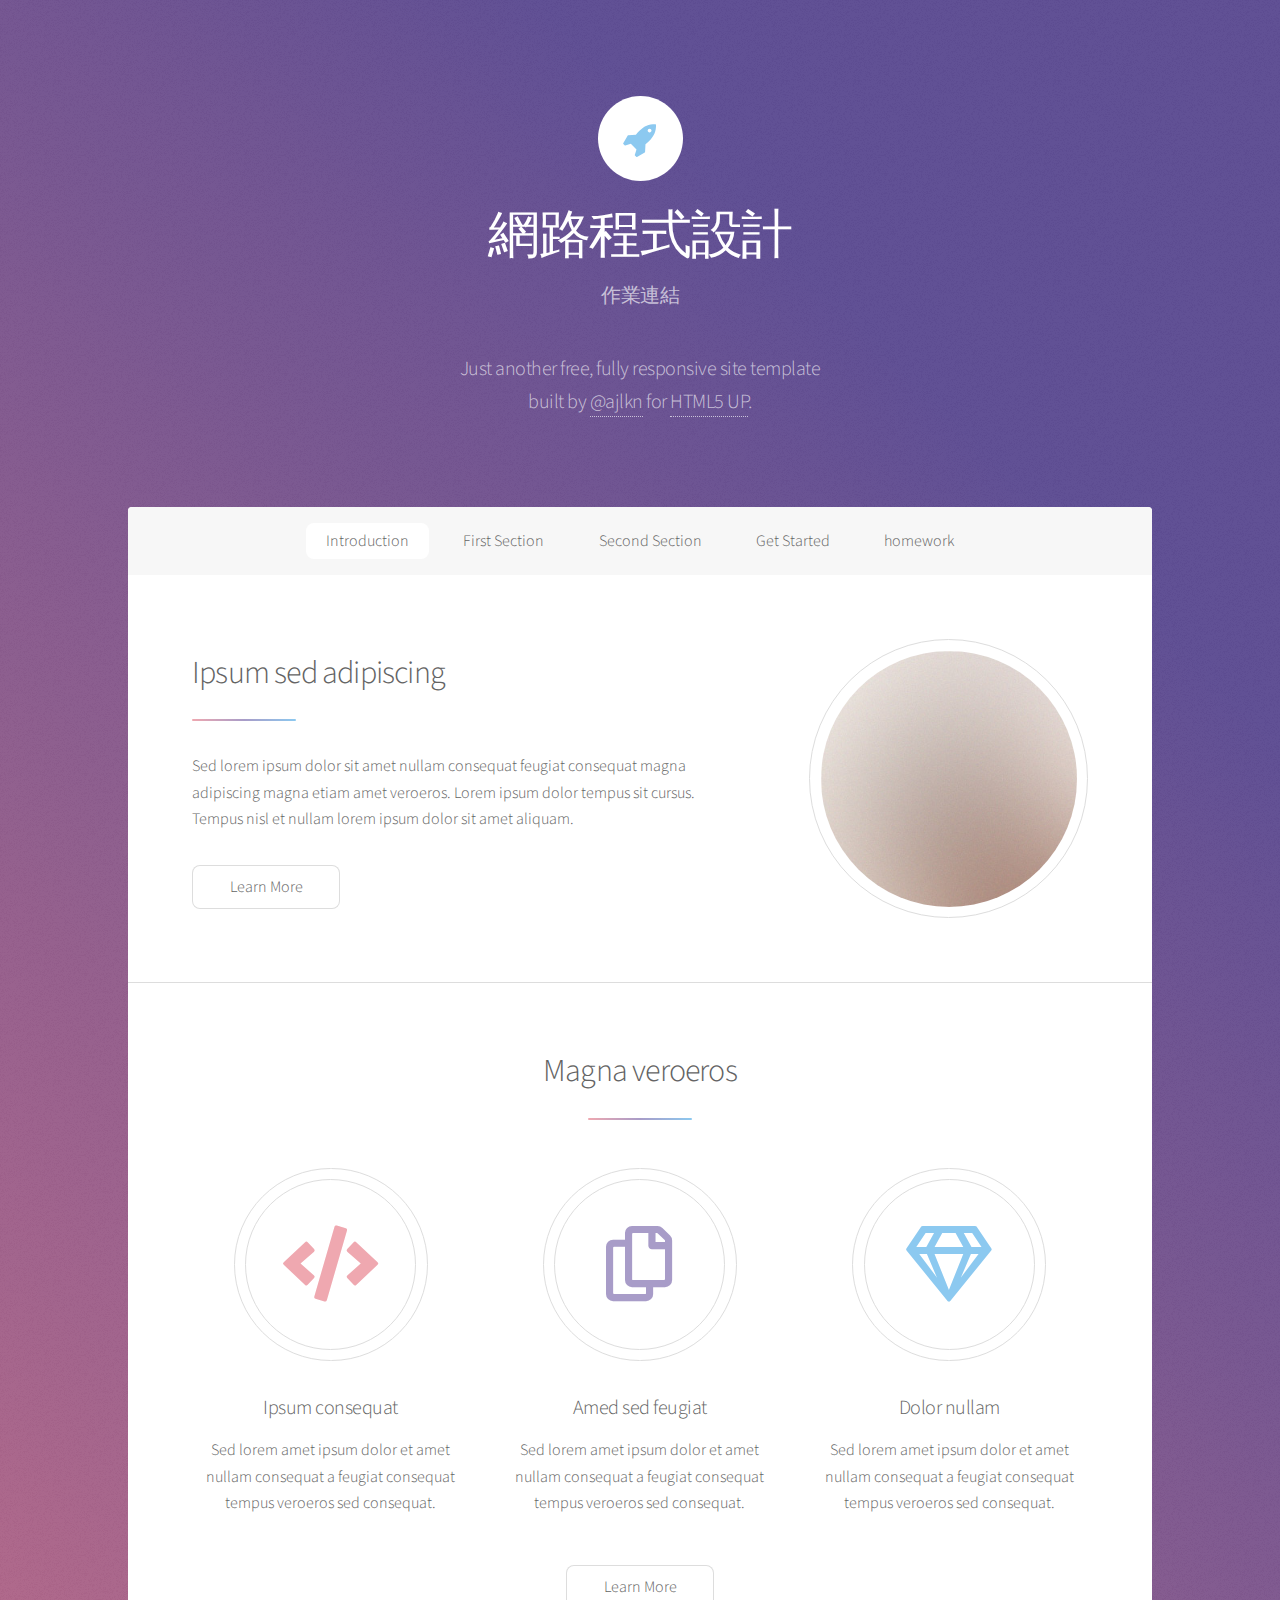
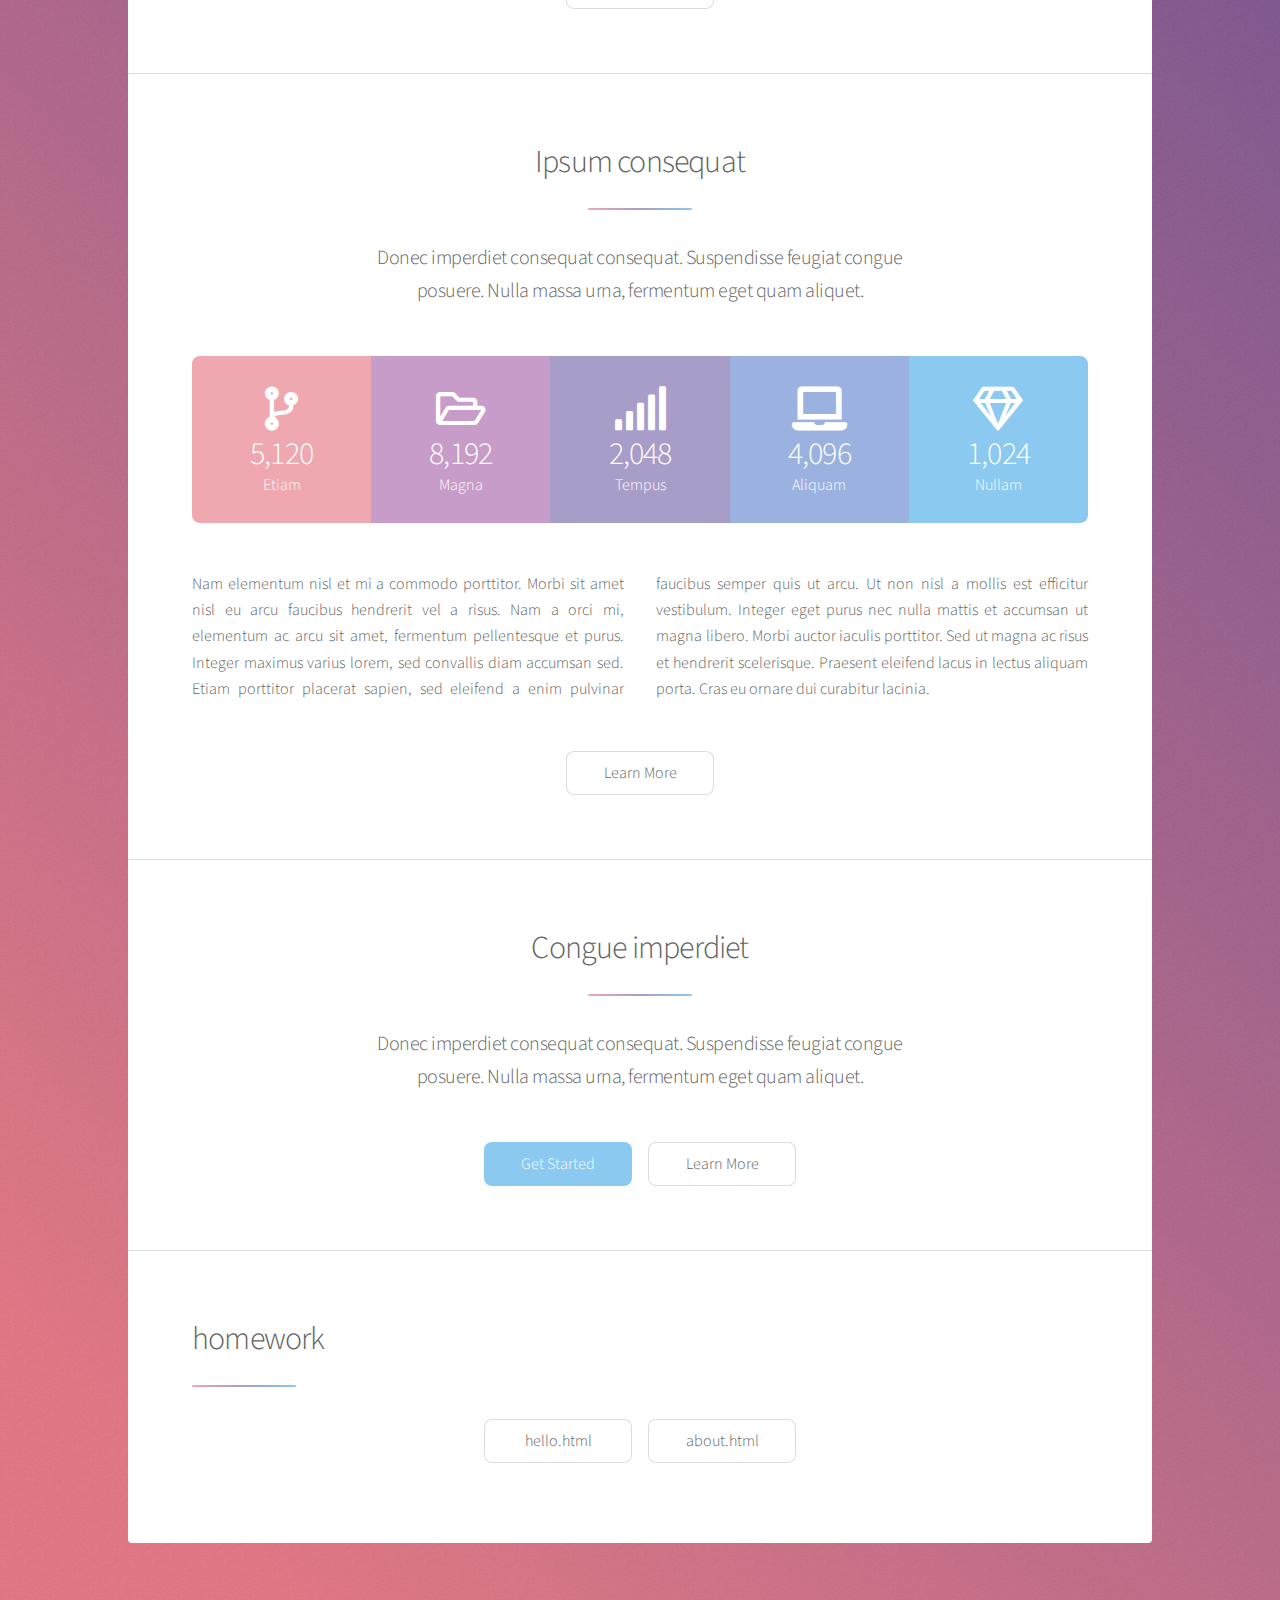
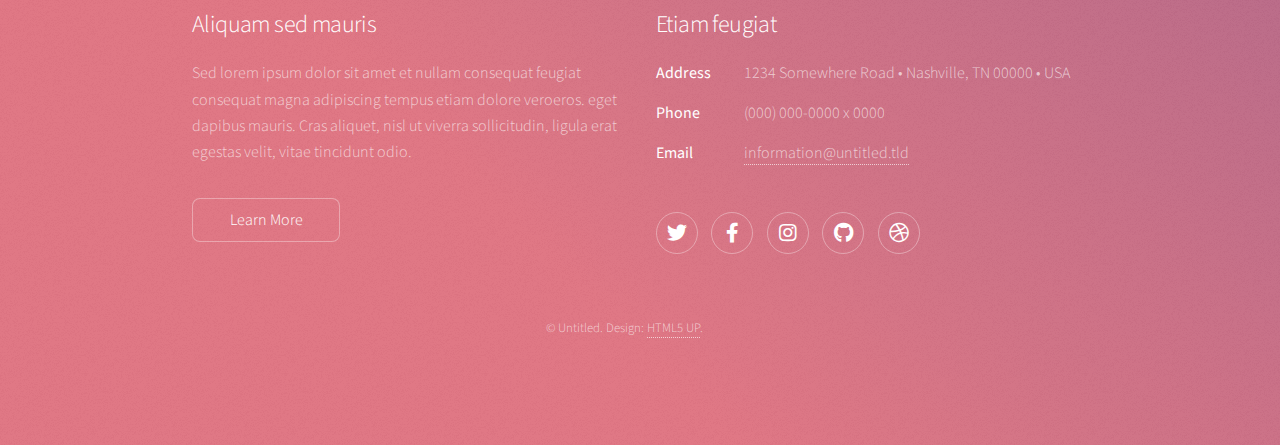
<file: index.html>
<!DOCTYPE HTML>
<!--
	Stellar by HTML5 UP
	html5up.net | @ajlkn
	Free for personal and commercial use under the CCA 3.0 license (html5up.net/license)
-->
<html>
	<head>
		<title>Chia Wen</title>
		<meta charset="utf-8" />
		<meta name="viewport" content="width=device-width, initial-scale=1, user-scalable=no" />
		<link rel="stylesheet" href="assets/css/main.css" />
		<noscript><link rel="stylesheet" href="assets/css/noscript.css" /></noscript>
	</head>
	<body class="is-preload">

		<!-- Wrapper -->
			<div id="wrapper">

				<!-- Header -->
					<header id="header" class="alt">
						<span class="logo"><img src="images/logo.svg" alt="" /></span>
						<h1>網路程式設計</h1>
						<p>作業連結</p>
						<p>Just another free, fully responsive site template<br />
						built by <a href="https://twitter.com/ajlkn">@ajlkn</a> for <a href="https://html5up.net">HTML5 UP</a>.</p>
					</header>

				<!-- Nav -->
					<nav id="nav">
						<ul>
							<li><a href="#intro" class="active">Introduction</a></li>
							<li><a href="#first">First Section</a></li>
							<li><a href="#second">Second Section</a></li>
							<li><a href="#cta">Get Started</a></li>
							<li><a href="#last">homework</a></li>
						</ul>
					</nav>

				<!-- Main -->
					<div id="main">

						<!-- Introduction -->
							<section id="intro" class="main">
								<div class="spotlight">
									<div class="content">
										<header class="major">
											<h2>Ipsum sed adipiscing</h2>
										</header>
										<p>Sed lorem ipsum dolor sit amet nullam consequat feugiat consequat magna
										adipiscing magna etiam amet veroeros. Lorem ipsum dolor tempus sit cursus.
										Tempus nisl et nullam lorem ipsum dolor sit amet aliquam.</p>
										<ul class="actions">
											<li><a href="generic.html" class="button">Learn More</a></li>
										</ul>
									</div>
									<span class="image"><img src="images/pic01.jpg" alt="" /></span>
								</div>
							</section>

						<!-- First Section -->
							<section id="first" class="main special">
								<header class="major">
									<h2>Magna veroeros</h2>
								</header>
								<ul class="features">
									<li>
										<span class="icon solid major style1 fa-code"></span>
										<h3>Ipsum consequat</h3>
										<p>Sed lorem amet ipsum dolor et amet nullam consequat a feugiat consequat tempus veroeros sed consequat.</p>
									</li>
									<li>
										<span class="icon major style3 fa-copy"></span>
										<h3>Amed sed feugiat</h3>
										<p>Sed lorem amet ipsum dolor et amet nullam consequat a feugiat consequat tempus veroeros sed consequat.</p>
									</li>
									<li>
										<span class="icon major style5 fa-gem"></span>
										<h3>Dolor nullam</h3>
										<p>Sed lorem amet ipsum dolor et amet nullam consequat a feugiat consequat tempus veroeros sed consequat.</p>
									</li>
								</ul>
								<footer class="major">
									<ul class="actions special">
										<li><a href="generic.html" class="button">Learn More</a></li>
									</ul>
								</footer>
							</section>

						<!-- Second Section -->
							<section id="second" class="main special">
								<header class="major">
									<h2>Ipsum consequat</h2>
									<p>Donec imperdiet consequat consequat. Suspendisse feugiat congue<br />
									posuere. Nulla massa urna, fermentum eget quam aliquet.</p>
								</header>
								<ul class="statistics">
									<li class="style1">
										<span class="icon solid fa-code-branch"></span>
										<strong>5,120</strong> Etiam
									</li>
									<li class="style2">
										<span class="icon fa-folder-open"></span>
										<strong>8,192</strong> Magna
									</li>
									<li class="style3">
										<span class="icon solid fa-signal"></span>
										<strong>2,048</strong> Tempus
									</li>
									<li class="style4">
										<span class="icon solid fa-laptop"></span>
										<strong>4,096</strong> Aliquam
									</li>
									<li class="style5">
										<span class="icon fa-gem"></span>
										<strong>1,024</strong> Nullam
									</li>
								</ul>
								<p class="content">Nam elementum nisl et mi a commodo porttitor. Morbi sit amet nisl eu arcu faucibus hendrerit vel a risus. Nam a orci mi, elementum ac arcu sit amet, fermentum pellentesque et purus. Integer maximus varius lorem, sed convallis diam accumsan sed. Etiam porttitor placerat sapien, sed eleifend a enim pulvinar faucibus semper quis ut arcu. Ut non nisl a mollis est efficitur vestibulum. Integer eget purus nec nulla mattis et accumsan ut magna libero. Morbi auctor iaculis porttitor. Sed ut magna ac risus et hendrerit scelerisque. Praesent eleifend lacus in lectus aliquam porta. Cras eu ornare dui curabitur lacinia.</p>
								<footer class="major">
									<ul class="actions special">
										<li><a href="generic.html" class="button">Learn More</a></li>
									</ul>
								</footer>
							</section>

						<!-- Get Started -->
							<section id="cta" class="main special">
								<header class="major">
									<h2>Congue imperdiet</h2>
									<p>Donec imperdiet consequat consequat. Suspendisse feugiat congue<br />
									posuere. Nulla massa urna, fermentum eget quam aliquet.</p>
								</header>
								<footer class="major">
									<ul class="actions special">
										<li><a href="generic.html" class="button primary">Get Started</a></li>
										<li><a href="generic.html" class="button">Learn More</a></li>
									</ul>
								</footer>
							</section>
						<!-- homework -->
							<section id="last" class="main">
								<header class="major">
									<h2>homework</h2>
									<ul class="actions special">
										<li><a href="https://github.com/CHIAWEN-1024/113-1-TKU-Web/blob/main/hello.html" target="_blank" class="button" >hello.html</a></li>
										<li><a href="https://github.com/CHIAWEN-1024/113-1-TKU-Web/blob/main/about.html" target="_blank" class="button">about.html</a></li>
									</ul>
								</footer>
							</section>

					</div>

				<!-- Footer -->
					<footer id="footer">
						<section>
							<h2>Aliquam sed mauris</h2>
							<p>Sed lorem ipsum dolor sit amet et nullam consequat feugiat consequat magna adipiscing tempus etiam dolore veroeros. eget dapibus mauris. Cras aliquet, nisl ut viverra sollicitudin, ligula erat egestas velit, vitae tincidunt odio.</p>
							<ul class="actions">
								<li><a href="generic.html" class="button">Learn More</a></li>
							</ul>
						</section>
						<section>
							<h2>Etiam feugiat</h2>
							<dl class="alt">
								<dt>Address</dt>
								<dd>1234 Somewhere Road &bull; Nashville, TN 00000 &bull; USA</dd>
								<dt>Phone</dt>
								<dd>(000) 000-0000 x 0000</dd>
								<dt>Email</dt>
								<dd><a href="#">information@untitled.tld</a></dd>
							</dl>
							<ul class="icons">
								<li><a href="#" class="icon brands fa-twitter alt"><span class="label">Twitter</span></a></li>
								<li><a href="#" class="icon brands fa-facebook-f alt"><span class="label">Facebook</span></a></li>
								<li><a href="#" class="icon brands fa-instagram alt"><span class="label">Instagram</span></a></li>
								<li><a href="#" class="icon brands fa-github alt"><span class="label">GitHub</span></a></li>
								<li><a href="#" class="icon brands fa-dribbble alt"><span class="label">Dribbble</span></a></li>
							</ul>
						</section>
						<p class="copyright">&copy; Untitled. Design: <a href="https://html5up.net">HTML5 UP</a>.</p>
					</footer>

			</div>

		<!-- Scripts -->
			<script src="assets/js/jquery.min.js"></script>
			<script src="assets/js/jquery.scrollex.min.js"></script>
			<script src="assets/js/jquery.scrolly.min.js"></script>
			<script src="assets/js/browser.min.js"></script>
			<script src="assets/js/breakpoints.min.js"></script>
			<script src="assets/js/util.js"></script>
			<script src="assets/js/main.js"></script>

	</body>
</html>
</file>
<file: assets/css/noscript.css>
/*
	Stellar by HTML5 UP
	html5up.net | @ajlkn
	Free for personal and commercial use under the CCA 3.0 license (html5up.net/license)
*/

/* Header */

	body.is-preload #header.alt > * {
		opacity: 1;
	}

	body.is-preload #header.alt .logo {
		-moz-transform: none;
		-webkit-transform: none;
		-ms-transform: none;
		transform: none;
	}
</file>
<file: assets/css/main.css>
@import url(fontawesome-all.min.css);
@import 'https://fonts.googleapis.com/css?family=Source+Sans+Pro:300,400';

/*
	Stellar by HTML5 UP
	html5up.net | @ajlkn
	Free for personal and commercial use under the CCA 3.0 license (html5up.net/license)
*/

html, body, div, span, applet, object,
iframe, h1, h2, h3, h4, h5, h6, p, blockquote,
pre, a, abbr, acronym, address, big, cite,
code, del, dfn, em, img, ins, kbd, q, s, samp,
small, strike, strong, sub, sup, tt, var, b,
u, i, center, dl, dt, dd, ol, ul, li, fieldset,
form, label, legend, table, caption, tbody,
tfoot, thead, tr, th, td, article, aside,
canvas, details, embed, figure, figcaption,
footer, header, hgroup, menu, nav, output, ruby,
section, summary, time, mark, audio, video {
	margin: 0;
	padding: 0;
	border: 0;
	font-size: 100%;
	font: inherit;
	vertical-align: baseline;}

article, aside, details, figcaption, figure,
footer, header, hgroup, menu, nav, section {
	display: block;}

body {
	line-height: 1;
}

ol, ul {
	list-style: none;
}

blockquote, q {
	quotes: none;
}

	blockquote:before, blockquote:after, q:before, q:after {
		content: '';
		content: none;
	}

table {
	border-collapse: collapse;
	border-spacing: 0;
}

body {
	-webkit-text-size-adjust: none;
}

mark {
	background-color: transparent;
	color: inherit;
}

input::-moz-focus-inner {
	border: 0;
	padding: 0;
}

input, select, textarea {
	-moz-appearance: none;
	-webkit-appearance: none;
	-ms-appearance: none;
	appearance: none;
}

/* Basic */

	@-ms-viewport {
		width: device-width;
	}

	body {
		-ms-overflow-style: scrollbar;
	}

	@media screen and (max-width: 480px) {

		html, body {
			min-width: 320px;
		}

	}

	html {
		box-sizing: border-box;
	}

	*, *:before, *:after {
		box-sizing: inherit;
	}

	body {
		background-color: #935d8c;
		background-image: url("images/overlay.png"), -moz-linear-gradient(45deg, #e37682 15%, #5f4d93 85%);
		background-image: url("images/overlay.png"), -webkit-linear-gradient(45deg, #e37682 15%, #5f4d93 85%);
		background-image: url("images/overlay.png"), -ms-linear-gradient(45deg, #e37682 15%, #5f4d93 85%);
		background-image: url("images/overlay.png"), linear-gradient(45deg, #e37682 15%, #5f4d93 85%);
	}

		body.is-preload *, body.is-preload *:before, body.is-preload *:after {
			-moz-animation: none !important;
			-webkit-animation: none !important;
			-ms-animation: none !important;
			animation: none !important;
			-moz-transition: none !important;
			-webkit-transition: none !important;
			-ms-transition: none !important;
			transition: none !important;
		}

/* Type */

	body {
		background-color: #935d8c;
		color: rgba(255, 255, 255, 0.65);
	}

	body, input, select, textarea {
		font-family: "Source Sans Pro", Helvetica, sans-serif;
		font-size: 17pt;
		font-weight: 300;
		line-height: 1.65;
	}

		@media screen and (max-width: 1680px) {

			body, input, select, textarea {
				font-size: 14pt;
			}

		}

		@media screen and (max-width: 1280px) {

			body, input, select, textarea {
				font-size: 12pt;
			}

		}

		@media screen and (max-width: 360px) {

			body, input, select, textarea {
				font-size: 11pt;
			}

		}

	a {
		-moz-transition: color 0.2s ease, border-bottom 0.2s ease;
		-webkit-transition: color 0.2s ease, border-bottom 0.2s ease;
		-ms-transition: color 0.2s ease, border-bottom 0.2s ease;
		transition: color 0.2s ease, border-bottom 0.2s ease;
		text-decoration: none;
		border-bottom: dotted 1px;
		color: inherit;
	}

		a:hover {
			border-bottom-color: transparent;
		}

	strong, b {
		font-weight: 400;
	}

	em, i {
		font-style: italic;
	}

	p {
		margin: 0 0 2em 0;
	}

		p.content {
			-moz-columns: 20em 2;
			-webkit-columns: 20em 2;
			-ms-columns: 20em 2;
			columns: 20em 2;
			-moz-column-gap: 2em;
			-webkit-column-gap: 2em;
			-ms-column-gap: 2em;
			column-gap: 2em;
			text-align: justify;
		}

	h1, h2, h3, h4, h5, h6 {
		font-weight: 300;
		line-height: 1.5;
		margin: 0 0 0.7em 0;
		letter-spacing: -0.025em;
	}

		h1 a, h2 a, h3 a, h4 a, h5 a, h6 a {
			color: inherit;
			text-decoration: none;
		}

	h1 {
		font-size: 2.5em;
		line-height: 1.2;
	}

	h2 {
		font-size: 1.5em;
	}

	h3 {
		font-size: 1.25em;
	}

	h4 {
		font-size: 1.1em;
	}

	h5 {
		font-size: 0.9em;
	}

	h6 {
		font-size: 0.7em;
	}

	@media screen and (max-width: 736px) {

		h1 {
			font-size: 2em;
		}

	}

	sub {
		font-size: 0.8em;
		position: relative;
		top: 0.5em;
	}

	sup {
		font-size: 0.8em;
		position: relative;
		top: -0.5em;
	}

	blockquote {
		border-left: solid 4px;
		font-style: italic;
		margin: 0 0 2em 0;
		padding: 0.5em 0 0.5em 2em;
	}

	code {
		border-radius: 8px;
		border: solid 1px;
		font-family: "Courier New", monospace;
		font-size: 0.9em;
		margin: 0 0.25em;
		padding: 0.25em 0.65em;
	}

	pre {
		-webkit-overflow-scrolling: touch;
		font-family: "Courier New", monospace;
		font-size: 0.9em;
		margin: 0 0 2em 0;
	}

		pre code {
			display: block;
			line-height: 1.75;
			padding: 1em 1.5em;
			overflow-x: auto;
		}

	hr {
		border: 0;
		border-bottom: solid 1px;
		margin: 2em 0;
	}

		hr.major {
			margin: 3em 0;
		}

	.align-left {
		text-align: left;
	}

	.align-center {
		text-align: center;
	}

	.align-right {
		text-align: right;
	}

	input, select, textarea {
		color: #ffffff;
	}

	a:hover {
		color: #ffffff;
	}

	strong, b {
		color: #ffffff;
	}

	h1, h2, h3, h4, h5, h6 {
		color: #ffffff;
	}

	blockquote {
		border-left-color: rgba(255, 255, 255, 0.35);
	}

	code {
		background: rgba(255, 255, 255, 0.075);
		border-color: rgba(255, 255, 255, 0.35);
	}

	hr {
		border-bottom-color: rgba(255, 255, 255, 0.35);
	}

/* Row */

	.row {
		display: flex;
		flex-wrap: wrap;
		box-sizing: border-box;
		align-items: stretch;
	}

		.row > * {
			box-sizing: border-box;
		}

		.row.gtr-uniform > * > :last-child {
			margin-bottom: 0;
		}

		.row.aln-left {
			justify-content: flex-start;
		}

		.row.aln-center {
			justify-content: center;
		}

		.row.aln-right {
			justify-content: flex-end;
		}

		.row.aln-top {
			align-items: flex-start;
		}

		.row.aln-middle {
			align-items: center;
		}

		.row.aln-bottom {
			align-items: flex-end;
		}

		.row > .imp {
			order: -1;
		}

		.row > .col-1 {
			width: 8.33333%;
		}

		.row > .off-1 {
			margin-left: 8.33333%;
		}

		.row > .col-2 {
			width: 16.66667%;
		}

		.row > .off-2 {
			margin-left: 16.66667%;
		}

		.row > .col-3 {
			width: 25%;
		}

		.row > .off-3 {
			margin-left: 25%;
		}

		.row > .col-4 {
			width: 33.33333%;
		}

		.row > .off-4 {
			margin-left: 33.33333%;
		}

		.row > .col-5 {
			width: 41.66667%;
		}

		.row > .off-5 {
			margin-left: 41.66667%;
		}

		.row > .col-6 {
			width: 50%;
		}

		.row > .off-6 {
			margin-left: 50%;
		}

		.row > .col-7 {
			width: 58.33333%;
		}

		.row > .off-7 {
			margin-left: 58.33333%;
		}

		.row > .col-8 {
			width: 66.66667%;
		}

		.row > .off-8 {
			margin-left: 66.66667%;
		}

		.row > .col-9 {
			width: 75%;
		}

		.row > .off-9 {
			margin-left: 75%;
		}

		.row > .col-10 {
			width: 83.33333%;
		}

		.row > .off-10 {
			margin-left: 83.33333%;
		}

		.row > .col-11 {
			width: 91.66667%;
		}

		.row > .off-11 {
			margin-left: 91.66667%;
		}

		.row > .col-12 {
			width: 100%;
		}

		.row > .off-12 {
			margin-left: 100%;
		}

		.row.gtr-0 {
			margin-top: 0;
			margin-left: 0em;
		}

			.row.gtr-0 > * {
				padding: 0 0 0 0em;
			}

			.row.gtr-0.gtr-uniform {
				margin-top: 0em;
			}

				.row.gtr-0.gtr-uniform > * {
					padding-top: 0em;
				}

		.row.gtr-25 {
			margin-top: 0;
			margin-left: -0.375em;
		}

			.row.gtr-25 > * {
				padding: 0 0 0 0.375em;
			}

			.row.gtr-25.gtr-uniform {
				margin-top: -0.375em;
			}

				.row.gtr-25.gtr-uniform > * {
					padding-top: 0.375em;
				}

		.row.gtr-50 {
			margin-top: 0;
			margin-left: -0.75em;
		}

			.row.gtr-50 > * {
				padding: 0 0 0 0.75em;
			}

			.row.gtr-50.gtr-uniform {
				margin-top: -0.75em;
			}

				.row.gtr-50.gtr-uniform > * {
					padding-top: 0.75em;
				}

		.row {
			margin-top: 0;
			margin-left: -1.5em;
		}

			.row > * {
				padding: 0 0 0 1.5em;
			}

			.row.gtr-uniform {
				margin-top: -1.5em;
			}

				.row.gtr-uniform > * {
					padding-top: 1.5em;
				}

		.row.gtr-150 {
			margin-top: 0;
			margin-left: -2.25em;
		}

			.row.gtr-150 > * {
				padding: 0 0 0 2.25em;
			}

			.row.gtr-150.gtr-uniform {
				margin-top: -2.25em;
			}

				.row.gtr-150.gtr-uniform > * {
					padding-top: 2.25em;
				}

		.row.gtr-200 {
			margin-top: 0;
			margin-left: -3em;
		}

			.row.gtr-200 > * {
				padding: 0 0 0 3em;
			}

			.row.gtr-200.gtr-uniform {
				margin-top: -3em;
			}

				.row.gtr-200.gtr-uniform > * {
					padding-top: 3em;
				}

		@media screen and (max-width: 1680px) {

			.row {
				display: flex;
				flex-wrap: wrap;
				box-sizing: border-box;
				align-items: stretch;
			}

				.row > * {
					box-sizing: border-box;
				}

				.row.gtr-uniform > * > :last-child {
					margin-bottom: 0;
				}

				.row.aln-left {
					justify-content: flex-start;
				}

				.row.aln-center {
					justify-content: center;
				}

				.row.aln-right {
					justify-content: flex-end;
				}

				.row.aln-top {
					align-items: flex-start;
				}

				.row.aln-middle {
					align-items: center;
				}

				.row.aln-bottom {
					align-items: flex-end;
				}

				.row > .imp-xlarge {
					order: -1;
				}

				.row > .col-1-xlarge {
					width: 8.33333%;
				}

				.row > .off-1-xlarge {
					margin-left: 8.33333%;
				}

				.row > .col-2-xlarge {
					width: 16.66667%;
				}

				.row > .off-2-xlarge {
					margin-left: 16.66667%;
				}

				.row > .col-3-xlarge {
					width: 25%;
				}

				.row > .off-3-xlarge {
					margin-left: 25%;
				}

				.row > .col-4-xlarge {
					width: 33.33333%;
				}

				.row > .off-4-xlarge {
					margin-left: 33.33333%;
				}

				.row > .col-5-xlarge {
					width: 41.66667%;
				}

				.row > .off-5-xlarge {
					margin-left: 41.66667%;
				}

				.row > .col-6-xlarge {
					width: 50%;
				}

				.row > .off-6-xlarge {
					margin-left: 50%;
				}

				.row > .col-7-xlarge {
					width: 58.33333%;
				}

				.row > .off-7-xlarge {
					margin-left: 58.33333%;
				}

				.row > .col-8-xlarge {
					width: 66.66667%;
				}

				.row > .off-8-xlarge {
					margin-left: 66.66667%;
				}

				.row > .col-9-xlarge {
					width: 75%;
				}

				.row > .off-9-xlarge {
					margin-left: 75%;
				}

				.row > .col-10-xlarge {
					width: 83.33333%;
				}

				.row > .off-10-xlarge {
					margin-left: 83.33333%;
				}

				.row > .col-11-xlarge {
					width: 91.66667%;
				}

				.row > .off-11-xlarge {
					margin-left: 91.66667%;
				}

				.row > .col-12-xlarge {
					width: 100%;
				}

				.row > .off-12-xlarge {
					margin-left: 100%;
				}

				.row.gtr-0 {
					margin-top: 0;
					margin-left: 0em;
				}

					.row.gtr-0 > * {
						padding: 0 0 0 0em;
					}

					.row.gtr-0.gtr-uniform {
						margin-top: 0em;
					}

						.row.gtr-0.gtr-uniform > * {
							padding-top: 0em;
						}

				.row.gtr-25 {
					margin-top: 0;
					margin-left: -0.375em;
				}

					.row.gtr-25 > * {
						padding: 0 0 0 0.375em;
					}

					.row.gtr-25.gtr-uniform {
						margin-top: -0.375em;
					}

						.row.gtr-25.gtr-uniform > * {
							padding-top: 0.375em;
						}

				.row.gtr-50 {
					margin-top: 0;
					margin-left: -0.75em;
				}

					.row.gtr-50 > * {
						padding: 0 0 0 0.75em;
					}

					.row.gtr-50.gtr-uniform {
						margin-top: -0.75em;
					}

						.row.gtr-50.gtr-uniform > * {
							padding-top: 0.75em;
						}

				.row {
					margin-top: 0;
					margin-left: -1.5em;
				}

					.row > * {
						padding: 0 0 0 1.5em;
					}

					.row.gtr-uniform {
						margin-top: -1.5em;
					}

						.row.gtr-uniform > * {
							padding-top: 1.5em;
						}

				.row.gtr-150 {
					margin-top: 0;
					margin-left: -2.25em;
				}

					.row.gtr-150 > * {
						padding: 0 0 0 2.25em;
					}

					.row.gtr-150.gtr-uniform {
						margin-top: -2.25em;
					}

						.row.gtr-150.gtr-uniform > * {
							padding-top: 2.25em;
						}

				.row.gtr-200 {
					margin-top: 0;
					margin-left: -3em;
				}

					.row.gtr-200 > * {
						padding: 0 0 0 3em;
					}

					.row.gtr-200.gtr-uniform {
						margin-top: -3em;
					}

						.row.gtr-200.gtr-uniform > * {
							padding-top: 3em;
						}

		}

		@media screen and (max-width: 1280px) {

			.row {
				display: flex;
				flex-wrap: wrap;
				box-sizing: border-box;
				align-items: stretch;
			}

				.row > * {
					box-sizing: border-box;
				}

				.row.gtr-uniform > * > :last-child {
					margin-bottom: 0;
				}

				.row.aln-left {
					justify-content: flex-start;
				}

				.row.aln-center {
					justify-content: center;
				}

				.row.aln-right {
					justify-content: flex-end;
				}

				.row.aln-top {
					align-items: flex-start;
				}

				.row.aln-middle {
					align-items: center;
				}

				.row.aln-bottom {
					align-items: flex-end;
				}

				.row > .imp-large {
					order: -1;
				}

				.row > .col-1-large {
					width: 8.33333%;
				}

				.row > .off-1-large {
					margin-left: 8.33333%;
				}

				.row > .col-2-large {
					width: 16.66667%;
				}

				.row > .off-2-large {
					margin-left: 16.66667%;
				}

				.row > .col-3-large {
					width: 25%;
				}

				.row > .off-3-large {
					margin-left: 25%;
				}

				.row > .col-4-large {
					width: 33.33333%;
				}

				.row > .off-4-large {
					margin-left: 33.33333%;
				}

				.row > .col-5-large {
					width: 41.66667%;
				}

				.row > .off-5-large {
					margin-left: 41.66667%;
				}

				.row > .col-6-large {
					width: 50%;
				}

				.row > .off-6-large {
					margin-left: 50%;
				}

				.row > .col-7-large {
					width: 58.33333%;
				}

				.row > .off-7-large {
					margin-left: 58.33333%;
				}

				.row > .col-8-large {
					width: 66.66667%;
				}

				.row > .off-8-large {
					margin-left: 66.66667%;
				}

				.row > .col-9-large {
					width: 75%;
				}

				.row > .off-9-large {
					margin-left: 75%;
				}

				.row > .col-10-large {
					width: 83.33333%;
				}

				.row > .off-10-large {
					margin-left: 83.33333%;
				}

				.row > .col-11-large {
					width: 91.66667%;
				}

				.row > .off-11-large {
					margin-left: 91.66667%;
				}

				.row > .col-12-large {
					width: 100%;
				}

				.row > .off-12-large {
					margin-left: 100%;
				}

				.row.gtr-0 {
					margin-top: 0;
					margin-left: 0em;
				}

					.row.gtr-0 > * {
						padding: 0 0 0 0em;
					}

					.row.gtr-0.gtr-uniform {
						margin-top: 0em;
					}

						.row.gtr-0.gtr-uniform > * {
							padding-top: 0em;
						}

				.row.gtr-25 {
					margin-top: 0;
					margin-left: -0.375em;
				}

					.row.gtr-25 > * {
						padding: 0 0 0 0.375em;
					}

					.row.gtr-25.gtr-uniform {
						margin-top: -0.375em;
					}

						.row.gtr-25.gtr-uniform > * {
							padding-top: 0.375em;
						}

				.row.gtr-50 {
					margin-top: 0;
					margin-left: -0.75em;
				}

					.row.gtr-50 > * {
						padding: 0 0 0 0.75em;
					}

					.row.gtr-50.gtr-uniform {
						margin-top: -0.75em;
					}

						.row.gtr-50.gtr-uniform > * {
							padding-top: 0.75em;
						}

				.row {
					margin-top: 0;
					margin-left: -1.5em;
				}

					.row > * {
						padding: 0 0 0 1.5em;
					}

					.row.gtr-uniform {
						margin-top: -1.5em;
					}

						.row.gtr-uniform > * {
							padding-top: 1.5em;
						}

				.row.gtr-150 {
					margin-top: 0;
					margin-left: -2.25em;
				}

					.row.gtr-150 > * {
						padding: 0 0 0 2.25em;
					}

					.row.gtr-150.gtr-uniform {
						margin-top: -2.25em;
					}

						.row.gtr-150.gtr-uniform > * {
							padding-top: 2.25em;
						}

				.row.gtr-200 {
					margin-top: 0;
					margin-left: -3em;
				}

					.row.gtr-200 > * {
						padding: 0 0 0 3em;
					}

					.row.gtr-200.gtr-uniform {
						margin-top: -3em;
					}

						.row.gtr-200.gtr-uniform > * {
							padding-top: 3em;
						}

		}

		@media screen and (max-width: 980px) {

			.row {
				display: flex;
				flex-wrap: wrap;
				box-sizing: border-box;
				align-items: stretch;
			}

				.row > * {
					box-sizing: border-box;
				}

				.row.gtr-uniform > * > :last-child {
					margin-bottom: 0;
				}

				.row.aln-left {
					justify-content: flex-start;
				}

				.row.aln-center {
					justify-content: center;
				}

				.row.aln-right {
					justify-content: flex-end;
				}

				.row.aln-top {
					align-items: flex-start;
				}

				.row.aln-middle {
					align-items: center;
				}

				.row.aln-bottom {
					align-items: flex-end;
				}

				.row > .imp-medium {
					order: -1;
				}

				.row > .col-1-medium {
					width: 8.33333%;
				}

				.row > .off-1-medium {
					margin-left: 8.33333%;
				}

				.row > .col-2-medium {
					width: 16.66667%;
				}

				.row > .off-2-medium {
					margin-left: 16.66667%;
				}

				.row > .col-3-medium {
					width: 25%;
				}

				.row > .off-3-medium {
					margin-left: 25%;
				}

				.row > .col-4-medium {
					width: 33.33333%;
				}

				.row > .off-4-medium {
					margin-left: 33.33333%;
				}

				.row > .col-5-medium {
					width: 41.66667%;
				}

				.row > .off-5-medium {
					margin-left: 41.66667%;
				}

				.row > .col-6-medium {
					width: 50%;
				}

				.row > .off-6-medium {
					margin-left: 50%;
				}

				.row > .col-7-medium {
					width: 58.33333%;
				}

				.row > .off-7-medium {
					margin-left: 58.33333%;
				}

				.row > .col-8-medium {
					width: 66.66667%;
				}

				.row > .off-8-medium {
					margin-left: 66.66667%;
				}

				.row > .col-9-medium {
					width: 75%;
				}

				.row > .off-9-medium {
					margin-left: 75%;
				}

				.row > .col-10-medium {
					width: 83.33333%;
				}

				.row > .off-10-medium {
					margin-left: 83.33333%;
				}

				.row > .col-11-medium {
					width: 91.66667%;
				}

				.row > .off-11-medium {
					margin-left: 91.66667%;
				}

				.row > .col-12-medium {
					width: 100%;
				}

				.row > .off-12-medium {
					margin-left: 100%;
				}

				.row.gtr-0 {
					margin-top: 0;
					margin-left: 0em;
				}

					.row.gtr-0 > * {
						padding: 0 0 0 0em;
					}

					.row.gtr-0.gtr-uniform {
						margin-top: 0em;
					}

						.row.gtr-0.gtr-uniform > * {
							padding-top: 0em;
						}

				.row.gtr-25 {
					margin-top: 0;
					margin-left: -0.375em;
				}

					.row.gtr-25 > * {
						padding: 0 0 0 0.375em;
					}

					.row.gtr-25.gtr-uniform {
						margin-top: -0.375em;
					}

						.row.gtr-25.gtr-uniform > * {
							padding-top: 0.375em;
						}

				.row.gtr-50 {
					margin-top: 0;
					margin-left: -0.75em;
				}

					.row.gtr-50 > * {
						padding: 0 0 0 0.75em;
					}

					.row.gtr-50.gtr-uniform {
						margin-top: -0.75em;
					}

						.row.gtr-50.gtr-uniform > * {
							padding-top: 0.75em;
						}

				.row {
					margin-top: 0;
					margin-left: -1.5em;
				}

					.row > * {
						padding: 0 0 0 1.5em;
					}

					.row.gtr-uniform {
						margin-top: -1.5em;
					}

						.row.gtr-uniform > * {
							padding-top: 1.5em;
						}

				.row.gtr-150 {
					margin-top: 0;
					margin-left: -2.25em;
				}

					.row.gtr-150 > * {
						padding: 0 0 0 2.25em;
					}

					.row.gtr-150.gtr-uniform {
						margin-top: -2.25em;
					}

						.row.gtr-150.gtr-uniform > * {
							padding-top: 2.25em;
						}

				.row.gtr-200 {
					margin-top: 0;
					margin-left: -3em;
				}

					.row.gtr-200 > * {
						padding: 0 0 0 3em;
					}

					.row.gtr-200.gtr-uniform {
						margin-top: -3em;
					}

						.row.gtr-200.gtr-uniform > * {
							padding-top: 3em;
						}

		}

		@media screen and (max-width: 736px) {

			.row {
				display: flex;
				flex-wrap: wrap;
				box-sizing: border-box;
				align-items: stretch;
			}

				.row > * {
					box-sizing: border-box;
				}

				.row.gtr-uniform > * > :last-child {
					margin-bottom: 0;
				}

				.row.aln-left {
					justify-content: flex-start;
				}

				.row.aln-center {
					justify-content: center;
				}

				.row.aln-right {
					justify-content: flex-end;
				}

				.row.aln-top {
					align-items: flex-start;
				}

				.row.aln-middle {
					align-items: center;
				}

				.row.aln-bottom {
					align-items: flex-end;
				}

				.row > .imp-small {
					order: -1;
				}

				.row > .col-1-small {
					width: 8.33333%;
				}

				.row > .off-1-small {
					margin-left: 8.33333%;
				}

				.row > .col-2-small {
					width: 16.66667%;
				}

				.row > .off-2-small {
					margin-left: 16.66667%;
				}

				.row > .col-3-small {
					width: 25%;
				}

				.row > .off-3-small {
					margin-left: 25%;
				}

				.row > .col-4-small {
					width: 33.33333%;
				}

				.row > .off-4-small {
					margin-left: 33.33333%;
				}

				.row > .col-5-small {
					width: 41.66667%;
				}

				.row > .off-5-small {
					margin-left: 41.66667%;
				}

				.row > .col-6-small {
					width: 50%;
				}

				.row > .off-6-small {
					margin-left: 50%;
				}

				.row > .col-7-small {
					width: 58.33333%;
				}

				.row > .off-7-small {
					margin-left: 58.33333%;
				}

				.row > .col-8-small {
					width: 66.66667%;
				}

				.row > .off-8-small {
					margin-left: 66.66667%;
				}

				.row > .col-9-small {
					width: 75%;
				}

				.row > .off-9-small {
					margin-left: 75%;
				}

				.row > .col-10-small {
					width: 83.33333%;
				}

				.row > .off-10-small {
					margin-left: 83.33333%;
				}

				.row > .col-11-small {
					width: 91.66667%;
				}

				.row > .off-11-small {
					margin-left: 91.66667%;
				}

				.row > .col-12-small {
					width: 100%;
				}

				.row > .off-12-small {
					margin-left: 100%;
				}

				.row.gtr-0 {
					margin-top: 0;
					margin-left: 0em;
				}

					.row.gtr-0 > * {
						padding: 0 0 0 0em;
					}

					.row.gtr-0.gtr-uniform {
						margin-top: 0em;
					}

						.row.gtr-0.gtr-uniform > * {
							padding-top: 0em;
						}

				.row.gtr-25 {
					margin-top: 0;
					margin-left: -0.25em;
				}

					.row.gtr-25 > * {
						padding: 0 0 0 0.25em;
					}

					.row.gtr-25.gtr-uniform {
						margin-top: -0.25em;
					}

						.row.gtr-25.gtr-uniform > * {
							padding-top: 0.25em;
						}

				.row.gtr-50 {
					margin-top: 0;
					margin-left: -0.5em;
				}

					.row.gtr-50 > * {
						padding: 0 0 0 0.5em;
					}

					.row.gtr-50.gtr-uniform {
						margin-top: -0.5em;
					}

						.row.gtr-50.gtr-uniform > * {
							padding-top: 0.5em;
						}

				.row {
					margin-top: 0;
					margin-left: -1em;
				}

					.row > * {
						padding: 0 0 0 1em;
					}

					.row.gtr-uniform {
						margin-top: -1em;
					}

						.row.gtr-uniform > * {
							padding-top: 1em;
						}

				.row.gtr-150 {
					margin-top: 0;
					margin-left: -1.5em;
				}

					.row.gtr-150 > * {
						padding: 0 0 0 1.5em;
					}

					.row.gtr-150.gtr-uniform {
						margin-top: -1.5em;
					}

						.row.gtr-150.gtr-uniform > * {
							padding-top: 1.5em;
						}

				.row.gtr-200 {
					margin-top: 0;
					margin-left: -2em;
				}

					.row.gtr-200 > * {
						padding: 0 0 0 2em;
					}

					.row.gtr-200.gtr-uniform {
						margin-top: -2em;
					}

						.row.gtr-200.gtr-uniform > * {
							padding-top: 2em;
						}

		}

		@media screen and (max-width: 480px) {

			.row {
				display: flex;
				flex-wrap: wrap;
				box-sizing: border-box;
				align-items: stretch;
			}

				.row > * {
					box-sizing: border-box;
				}

				.row.gtr-uniform > * > :last-child {
					margin-bottom: 0;
				}

				.row.aln-left {
					justify-content: flex-start;
				}

				.row.aln-center {
					justify-content: center;
				}

				.row.aln-right {
					justify-content: flex-end;
				}

				.row.aln-top {
					align-items: flex-start;
				}

				.row.aln-middle {
					align-items: center;
				}

				.row.aln-bottom {
					align-items: flex-end;
				}

				.row > .imp-xsmall {
					order: -1;
				}

				.row > .col-1-xsmall {
					width: 8.33333%;
				}

				.row > .off-1-xsmall {
					margin-left: 8.33333%;
				}

				.row > .col-2-xsmall {
					width: 16.66667%;
				}

				.row > .off-2-xsmall {
					margin-left: 16.66667%;
				}

				.row > .col-3-xsmall {
					width: 25%;
				}

				.row > .off-3-xsmall {
					margin-left: 25%;
				}

				.row > .col-4-xsmall {
					width: 33.33333%;
				}

				.row > .off-4-xsmall {
					margin-left: 33.33333%;
				}

				.row > .col-5-xsmall {
					width: 41.66667%;
				}

				.row > .off-5-xsmall {
					margin-left: 41.66667%;
				}

				.row > .col-6-xsmall {
					width: 50%;
				}

				.row > .off-6-xsmall {
					margin-left: 50%;
				}

				.row > .col-7-xsmall {
					width: 58.33333%;
				}

				.row > .off-7-xsmall {
					margin-left: 58.33333%;
				}

				.row > .col-8-xsmall {
					width: 66.66667%;
				}

				.row > .off-8-xsmall {
					margin-left: 66.66667%;
				}

				.row > .col-9-xsmall {
					width: 75%;
				}

				.row > .off-9-xsmall {
					margin-left: 75%;
				}

				.row > .col-10-xsmall {
					width: 83.33333%;
				}

				.row > .off-10-xsmall {
					margin-left: 83.33333%;
				}

				.row > .col-11-xsmall {
					width: 91.66667%;
				}

				.row > .off-11-xsmall {
					margin-left: 91.66667%;
				}

				.row > .col-12-xsmall {
					width: 100%;
				}

				.row > .off-12-xsmall {
					margin-left: 100%;
				}

				.row.gtr-0 {
					margin-top: 0;
					margin-left: 0em;
				}

					.row.gtr-0 > * {
						padding: 0 0 0 0em;
					}

					.row.gtr-0.gtr-uniform {
						margin-top: 0em;
					}

						.row.gtr-0.gtr-uniform > * {
							padding-top: 0em;
						}

				.row.gtr-25 {
					margin-top: 0;
					margin-left: -0.3125em;
				}

					.row.gtr-25 > * {
						padding: 0 0 0 0.3125em;
					}

					.row.gtr-25.gtr-uniform {
						margin-top: -0.3125em;
					}

						.row.gtr-25.gtr-uniform > * {
							padding-top: 0.3125em;
						}

				.row.gtr-50 {
					margin-top: 0;
					margin-left: -0.625em;
				}

					.row.gtr-50 > * {
						padding: 0 0 0 0.625em;
					}

					.row.gtr-50.gtr-uniform {
						margin-top: -0.625em;
					}

						.row.gtr-50.gtr-uniform > * {
							padding-top: 0.625em;
						}

				.row {
					margin-top: 0;
					margin-left: -1.25em;
				}

					.row > * {
						padding: 0 0 0 1.25em;
					}

					.row.gtr-uniform {
						margin-top: -1.25em;
					}

						.row.gtr-uniform > * {
							padding-top: 1.25em;
						}

				.row.gtr-150 {
					margin-top: 0;
					margin-left: -1.875em;
				}

					.row.gtr-150 > * {
						padding: 0 0 0 1.875em;
					}

					.row.gtr-150.gtr-uniform {
						margin-top: -1.875em;
					}

						.row.gtr-150.gtr-uniform > * {
							padding-top: 1.875em;
						}

				.row.gtr-200 {
					margin-top: 0;
					margin-left: -2.5em;
				}

					.row.gtr-200 > * {
						padding: 0 0 0 2.5em;
					}

					.row.gtr-200.gtr-uniform {
						margin-top: -2.5em;
					}

						.row.gtr-200.gtr-uniform > * {
							padding-top: 2.5em;
						}

		}

/* Box */

	.box {
		border-radius: 8px;
		border: solid;
		margin-bottom: 2em;
		padding: 1.5em;
	}

		.box > :last-child,
		.box > :last-child > :last-child,
		.box > :last-child > :last-child > :last-child {
			margin-bottom: 0;
		}

		.box.alt {
			border: 0;
			border-radius: 0;
			padding: 0;
		}

	.box {
		border-color: rgba(255, 255, 255, 0.35);
	}

/* Button */

	input[type="submit"],
	input[type="reset"],
	input[type="button"],
	button,
	.button {
		-moz-appearance: none;
		-webkit-appearance: none;
		-ms-appearance: none;
		appearance: none;
		-moz-transition: background-color 0.2s ease-in-out, color 0.2s ease-in-out;
		-webkit-transition: background-color 0.2s ease-in-out, color 0.2s ease-in-out;
		-ms-transition: background-color 0.2s ease-in-out, color 0.2s ease-in-out;
		transition: background-color 0.2s ease-in-out, color 0.2s ease-in-out;
		border-radius: 8px;
		border: 0;
		cursor: pointer;
		display: inline-block;
		font-weight: 300;
		height: 2.75em;
		line-height: 2.75em;
		min-width: 9.25em;
		padding: 0 1.5em;
		text-align: center;
		text-decoration: none;
		white-space: nowrap;
	}

		input[type="submit"].icon,
		input[type="reset"].icon,
		input[type="button"].icon,
		button.icon,
		.button.icon {
			padding-left: 1.35em;
		}

			input[type="submit"].icon:before,
			input[type="reset"].icon:before,
			input[type="button"].icon:before,
			button.icon:before,
			.button.icon:before {
				margin-right: 0.5em;
			}

		input[type="submit"].fit,
		input[type="reset"].fit,
		input[type="button"].fit,
		button.fit,
		.button.fit {
			width: 100%;
		}

		input[type="submit"].small,
		input[type="reset"].small,
		input[type="button"].small,
		button.small,
		.button.small {
			font-size: 0.8em;
		}

		input[type="submit"].large,
		input[type="reset"].large,
		input[type="button"].large,
		button.large,
		.button.large {
			font-size: 1.35em;
		}

		input[type="submit"].disabled, input[type="submit"]:disabled,
		input[type="reset"].disabled,
		input[type="reset"]:disabled,
		input[type="button"].disabled,
		input[type="button"]:disabled,
		button.disabled,
		button:disabled,
		.button.disabled,
		.button:disabled {
			pointer-events: none;
			opacity: 0.25;
		}

		@media screen and (max-width: 736px) {

			input[type="submit"],
			input[type="reset"],
			input[type="button"],
			button,
			.button {
				min-width: 0;
			}

		}

	input[type="submit"],
	input[type="reset"],
	input[type="button"],
	button,
	.button {
		background-color: transparent;
		box-shadow: inset 0 0 0 1px rgba(255, 255, 255, 0.35);
		color: #ffffff !important;
	}

		input[type="submit"]:hover,
		input[type="reset"]:hover,
		input[type="button"]:hover,
		button:hover,
		.button:hover {
			background-color: rgba(255, 255, 255, 0.075);
		}

		input[type="submit"]:active,
		input[type="reset"]:active,
		input[type="button"]:active,
		button:active,
		.button:active {
			background-color: rgba(255, 255, 255, 0.2);
		}

		input[type="submit"].icon:before,
		input[type="reset"].icon:before,
		input[type="button"].icon:before,
		button.icon:before,
		.button.icon:before {
			color: rgba(255, 255, 255, 0.5);
		}

		input[type="submit"].primary,
		input[type="reset"].primary,
		input[type="button"].primary,
		button.primary,
		.button.primary {
			background-color: #8cc9f0;
			color: #ffffff !important;
			box-shadow: none;
		}

			input[type="submit"].primary:hover,
			input[type="reset"].primary:hover,
			input[type="button"].primary:hover,
			button.primary:hover,
			.button.primary:hover {
				background-color: #9acff2;
			}

			input[type="submit"].primary:active,
			input[type="reset"].primary:active,
			input[type="button"].primary:active,
			button.primary:active,
			.button.primary:active {
				background-color: #7ec3ee;
			}

			input[type="submit"].primary.icon:before,
			input[type="reset"].primary.icon:before,
			input[type="button"].primary.icon:before,
			button.primary.icon:before,
			.button.primary.icon:before {
				color: #ffffff !important;
			}

/* Form */

	form {
		margin: 0 0 2em 0;
	}

	label {
		display: block;
		font-size: 0.9em;
		font-weight: 400;
		margin: 0 0 1em 0;
	}

	input[type="text"],
	input[type="password"],
	input[type="email"],
	select,
	textarea {
		-moz-appearance: none;
		-webkit-appearance: none;
		-ms-appearance: none;
		appearance: none;
		border-radius: 8px;
		border: solid 1px;
		color: inherit;
		display: block;
		outline: 0;
		padding: 0 1em;
		text-decoration: none;
		width: 100%;
	}

		input[type="text"]:invalid,
		input[type="password"]:invalid,
		input[type="email"]:invalid,
		select:invalid,
		textarea:invalid {
			box-shadow: none;
		}

	select {
		background-size: 1.25rem;
		background-repeat: no-repeat;
		background-position: calc(100% - 1rem) center;
		height: 2.75em;
		padding-right: 2.75em;
		text-overflow: ellipsis;
	}

		select:focus::-ms-value {
			background-color: transparent;
		}

		select::-ms-expand {
			display: none;
		}

	input[type="text"],
	input[type="password"],
	input[type="email"],
	select {
		height: 2.75em;
	}

	textarea {
		padding: 0.75em 1em;
	}

	input[type="checkbox"],
	input[type="radio"] {
		-moz-appearance: none;
		-webkit-appearance: none;
		-ms-appearance: none;
		appearance: none;
		display: block;
		float: left;
		margin-right: -2em;
		opacity: 0;
		width: 1em;
		z-index: -1;
	}

		input[type="checkbox"] + label,
		input[type="radio"] + label {
			text-decoration: none;
			cursor: pointer;
			display: inline-block;
			font-size: 1em;
			font-weight: 300;
			padding-left: 2.4em;
			padding-right: 0.75em;
			position: relative;
		}

			input[type="checkbox"] + label:before,
			input[type="radio"] + label:before {
				-moz-osx-font-smoothing: grayscale;
				-webkit-font-smoothing: antialiased;
				display: inline-block;
				font-style: normal;
				font-variant: normal;
				text-rendering: auto;
				line-height: 1;
				text-transform: none !important;
				font-family: 'Font Awesome 5 Free';
				font-weight: 900;
			}

			input[type="checkbox"] + label:before,
			input[type="radio"] + label:before {
				border-radius: 8px;
				border: solid 1px;
				content: '';
				display: inline-block;
				font-size: 0.8em;
				height: 2.0625em;
				left: 0;
				line-height: 2.0625em;
				position: absolute;
				text-align: center;
				top: 0;
				width: 2.0625em;
			}

		input[type="checkbox"]:checked + label:before,
		input[type="radio"]:checked + label:before {
			content: '\f00c';
		}

	input[type="checkbox"] + label:before {
		border-radius: 8px;
	}

	input[type="radio"] + label:before {
		border-radius: 100%;
	}

	::-webkit-input-placeholder {
		opacity: 1.0;
	}

	:-moz-placeholder {
		opacity: 1.0;
	}

	::-moz-placeholder {
		opacity: 1.0;
	}

	:-ms-input-placeholder {
		opacity: 1.0;
	}

	label {
		color: #ffffff;
	}

	input[type="text"],
	input[type="password"],
	input[type="email"],
	select,
	textarea {
		background-color: rgba(255, 255, 255, 0.075);
		border-color: rgba(255, 255, 255, 0.35);
	}

		input[type="text"]:focus,
		input[type="password"]:focus,
		input[type="email"]:focus,
		select:focus,
		textarea:focus {
			border-color: #8cc9f0;
			box-shadow: 0 0 0 1px #8cc9f0;
		}

	select {
		background-image: url("data:image/svg+xml;charset=utf8,%3Csvg xmlns='http://www.w3.org/2000/svg' width='40' height='40' preserveAspectRatio='none' viewBox='0 0 40 40'%3E%3Cpath d='M9.4,12.3l10.4,10.4l10.4-10.4c0.2-0.2,0.5-0.4,0.9-0.4c0.3,0,0.6,0.1,0.9,0.4l3.3,3.3c0.2,0.2,0.4,0.5,0.4,0.9 c0,0.4-0.1,0.6-0.4,0.9L20.7,31.9c-0.2,0.2-0.5,0.4-0.9,0.4c-0.3,0-0.6-0.1-0.9-0.4L4.3,17.3c-0.2-0.2-0.4-0.5-0.4-0.9 c0-0.4,0.1-0.6,0.4-0.9l3.3-3.3c0.2-0.2,0.5-0.4,0.9-0.4S9.1,12.1,9.4,12.3z' fill='rgba(255, 255, 255, 0.35)' /%3E%3C/svg%3E");
	}

		select option {
			color: #ffffff;
			background: #935d8c;
		}

	input[type="checkbox"] + label,
	input[type="radio"] + label {
		color: rgba(255, 255, 255, 0.65);
	}

		input[type="checkbox"] + label:before,
		input[type="radio"] + label:before {
			background: rgba(255, 255, 255, 0.075);
			border-color: rgba(255, 255, 255, 0.35);
		}

	input[type="checkbox"]:checked + label:before,
	input[type="radio"]:checked + label:before {
		background-color: #ffffff;
		border-color: #ffffff;
		color: #935d8c;
	}

	input[type="checkbox"]:focus + label:before,
	input[type="radio"]:focus + label:before {
		border-color: #8cc9f0;
		box-shadow: 0 0 0 1px #8cc9f0;
	}

	::-webkit-input-placeholder {
		color: rgba(255, 255, 255, 0.5) !important;
	}

	:-moz-placeholder {
		color: rgba(255, 255, 255, 0.5) !important;
	}

	::-moz-placeholder {
		color: rgba(255, 255, 255, 0.5) !important;
	}

	:-ms-input-placeholder {
		color: rgba(255, 255, 255, 0.5) !important;
	}

	.formerize-placeholder {
		color: rgba(255, 255, 255, 0.5) !important;
	}

/* Icon */

	.icon {
		text-decoration: none;
		-moz-transition: background-color 0.2s ease-in-out, color 0.2s ease-in-out;
		-webkit-transition: background-color 0.2s ease-in-out, color 0.2s ease-in-out;
		-ms-transition: background-color 0.2s ease-in-out, color 0.2s ease-in-out;
		transition: background-color 0.2s ease-in-out, color 0.2s ease-in-out;
		border-bottom: none;
		position: relative;
	}

		.icon:before {
			-moz-osx-font-smoothing: grayscale;
			-webkit-font-smoothing: antialiased;
			display: inline-block;
			font-style: normal;
			font-variant: normal;
			text-rendering: auto;
			line-height: 1;
			text-transform: none !important;
			font-family: 'Font Awesome 5 Free';
			font-weight: 400;
		}

		.icon > .label {
			display: none;
		}

		.icon:before {
			line-height: solid;
		}

		.icon.solid:before {
			font-weight: 900;
		}

		.icon.brands:before {
			font-family: 'Font Awesome 5 Brands';
		}

		.icon.major {
			border: solid 1px;
			display: inline-block;
			border-radius: 100%;
			padding: 0.65em;
			margin: 0 0 2em 0;
			cursor: default;
		}

			.icon.major:before {
				display: inline-block;
				font-size: 6.25rem;
				width: 2.25em;
				height: 2.25em;
				line-height: 2.2em;
				border-radius: 100%;
				border: solid 1px;
				text-align: center;
			}

		.icon.alt {
			display: inline-block;
			border: solid 1px;
			border-radius: 100%;
		}

			.icon.alt:before {
				display: block;
				font-size: 1.25em;
				width: 2em;
				height: 2em;
				text-align: center;
				line-height: 2em;
			}

		.icon.style1 {
			color: #efa8b0;
		}

		.icon.style2 {
			color: #c79cc8;
		}

		.icon.style3 {
			color: #a89cc8;
		}

		.icon.style4 {
			color: #9bb2e1;
		}

		.icon.style5 {
			color: #8cc9f0;
		}

		@media screen and (max-width: 1680px) {

			.icon.major:before {
				font-size: 5.5rem;
			}

		}

		@media screen and (max-width: 1280px) {

			.icon.major:before {
				font-size: 4.75rem;
			}

		}

		@media screen and (max-width: 736px) {

			.icon.major {
				margin: 0 0 1.5em 0;
				padding: 0.35em;
			}

				.icon.major:before {
					font-size: 3.5rem;
				}

		}

	.icon.major {
		border-color: rgba(255, 255, 255, 0.35);
	}

		.icon.major:before {
			border-color: rgba(255, 255, 255, 0.35);
		}

	.icon.alt {
		border-color: rgba(255, 255, 255, 0.35);
		color: #ffffff;
	}

		.icon.alt:hover {
			background-color: rgba(255, 255, 255, 0.075);
		}

		.icon.alt:active {
			background-color: rgba(255, 255, 255, 0.2);
		}

/* Image */

	.image {
		border-radius: 8px;
		border: 0;
		display: inline-block;
		position: relative;
	}

		.image img {
			border-radius: 8px;
			display: block;
		}

		.image.left, .image.right {
			max-width: 40%;
		}

			.image.left img, .image.right img {
				width: 100%;
			}

		.image.left {
			float: left;
			margin: 0 1.5em 1em 0;
			top: 0.25em;
		}

		.image.right {
			float: right;
			margin: 0 0 1em 1.5em;
			top: 0.25em;
		}

		.image.fit {
			display: block;
			margin: 0 0 2em 0;
			width: 100%;
		}

			.image.fit img {
				width: 100%;
			}

		.image.main {
			display: block;
			margin: 0 0 3em 0;
			width: 100%;
		}

			.image.main img {
				width: 100%;
			}

/* List */

	ol {
		list-style: decimal;
		margin: 0 0 2em 0;
		padding-left: 1.25em;
	}

		ol li {
			padding-left: 0.25em;
		}

	ul {
		list-style: disc;
		margin: 0 0 2em 0;
		padding-left: 1em;
	}

		ul li {
			padding-left: 0.5em;
		}

		ul.alt {
			list-style: none;
			padding-left: 0;
		}

			ul.alt li {
				border-top: solid 1px;
				padding: 0.5em 0;
			}

				ul.alt li:first-child {
					border-top: 0;
					padding-top: 0;
				}

	dl {
		margin: 0 0 2em 0;
	}

		dl dt {
			display: block;
			font-weight: 400;
			margin: 0 0 1em 0;
		}

		dl dd {
			margin-left: 2em;
		}

		dl.alt dt {
			display: block;
			width: 3em;
			margin: 0;
			clear: left;
			float: left;
		}

		dl.alt dd {
			margin: 0 0 0.85em 5.5em;
		}

		dl.alt:after {
			content: '';
			display: block;
			clear: both;
		}

	ul.alt li {
		border-top-color: rgba(255, 255, 255, 0.35);
	}

	dl dt {
		color: #ffffff;
	}

/* Actions */

	ul.actions {
		display: -moz-flex;
		display: -webkit-flex;
		display: -ms-flex;
		display: flex;
		cursor: default;
		list-style: none;
		margin-left: -1em;
		padding-left: 0;
	}

		ul.actions li {
			padding: 0 0 0 1em;
			vertical-align: middle;
		}

		ul.actions.special {
			-moz-justify-content: center;
			-webkit-justify-content: center;
			-ms-justify-content: center;
			justify-content: center;
			width: 100%;
			margin-left: 0;
		}

			ul.actions.special li:first-child {
				padding-left: 0;
			}

		ul.actions.stacked {
			-moz-flex-direction: column;
			-webkit-flex-direction: column;
			-ms-flex-direction: column;
			flex-direction: column;
			margin-left: 0;
		}

			ul.actions.stacked li {
				padding: 1.3em 0 0 0;
			}

				ul.actions.stacked li:first-child {
					padding-top: 0;
				}

		ul.actions.fit {
			width: calc(100% + 1em);
		}

			ul.actions.fit li {
				-moz-flex-grow: 1;
				-webkit-flex-grow: 1;
				-ms-flex-grow: 1;
				flex-grow: 1;
				-moz-flex-shrink: 1;
				-webkit-flex-shrink: 1;
				-ms-flex-shrink: 1;
				flex-shrink: 1;
				width: 100%;
			}

				ul.actions.fit li > * {
					width: 100%;
				}

			ul.actions.fit.stacked {
				width: 100%;
			}

		@media screen and (max-width: 480px) {

			ul.actions:not(.fixed) {
				-moz-flex-direction: column;
				-webkit-flex-direction: column;
				-ms-flex-direction: column;
				flex-direction: column;
				margin-left: 0;
				width: 100% !important;
			}

				ul.actions:not(.fixed) li {
					-moz-flex-grow: 1;
					-webkit-flex-grow: 1;
					-ms-flex-grow: 1;
					flex-grow: 1;
					-moz-flex-shrink: 1;
					-webkit-flex-shrink: 1;
					-ms-flex-shrink: 1;
					flex-shrink: 1;
					padding: 1em 0 0 0;
					text-align: center;
					width: 100%;
				}

					ul.actions:not(.fixed) li > * {
						width: 100%;
					}

					ul.actions:not(.fixed) li:first-child {
						padding-top: 0;
					}

					ul.actions:not(.fixed) li input[type="submit"],
					ul.actions:not(.fixed) li input[type="reset"],
					ul.actions:not(.fixed) li input[type="button"],
					ul.actions:not(.fixed) li button,
					ul.actions:not(.fixed) li .button {
						width: 100%;
					}

						ul.actions:not(.fixed) li input[type="submit"].icon:before,
						ul.actions:not(.fixed) li input[type="reset"].icon:before,
						ul.actions:not(.fixed) li input[type="button"].icon:before,
						ul.actions:not(.fixed) li button.icon:before,
						ul.actions:not(.fixed) li .button.icon:before {
							margin-left: -0.5rem;
						}

		}

/* Icons */

	ul.icons {
		cursor: default;
		list-style: none;
		padding-left: 0;
	}

		ul.icons li {
			display: inline-block;
			padding: 0 0.65em 0 0;
		}

			ul.icons li:last-child {
				padding-right: 0 !important;
			}

/* Section/Article */

	section.special, article.special {
		text-align: center;
	}

	header.major {
		margin-bottom: 3em;
	}

		header.major h2 {
			font-size: 2em;
		}

			header.major h2:after {
				display: block;
				content: '';
				width: 3.25em;
				height: 2px;
				margin: 0.7em 0 1em 0;
				border-radius: 2px;
			}

				section.special header.major h2:after, article.special header.major h2:after {
					margin-left: auto;
					margin-right: auto;
				}

		header.major p {
			font-size: 1.25em;
			letter-spacing: -0.025em;
		}

		header.major.special {
			text-align: center;
		}

			header.major.special h2:after {
				margin-left: auto;
				margin-right: auto;
			}

	footer.major {
		margin-top: 3em;
	}

	@media screen and (max-width: 736px) {

		header.major {
			margin-bottom: 0;
		}

			header.major h2 {
				font-size: 1.5em;
			}

			header.major p {
				font-size: 1em;
				letter-spacing: 0;
			}

				header.major p br {
					display: none;
				}

		footer.major {
			margin-top: 0;
		}

	}

	header.major h2:after {
		background-color: rgba(255, 255, 255, 0.35);
	}

/* Table */

	.table-wrapper {
		-webkit-overflow-scrolling: touch;
		overflow-x: auto;
	}

	table {
		margin: 0 0 2em 0;
		width: 100%;
	}

		table tbody tr {
			border: solid 1px;
			border-left: 0;
			border-right: 0;
		}

		table td {
			padding: 0.75em 0.75em;
		}

		table th {
			font-size: 0.9em;
			font-weight: 400;
			padding: 0 0.75em 0.75em 0.75em;
			text-align: left;
		}

		table thead {
			border-bottom: solid 2px;
		}

		table tfoot {
			border-top: solid 2px;
		}

		table.alt {
			border-collapse: separate;
		}

			table.alt tbody tr td {
				border: solid 1px;
				border-left-width: 0;
				border-top-width: 0;
			}

				table.alt tbody tr td:first-child {
					border-left-width: 1px;
				}

			table.alt tbody tr:first-child td {
				border-top-width: 1px;
			}

			table.alt thead {
				border-bottom: 0;
			}

			table.alt tfoot {
				border-top: 0;
			}

	table tbody tr {
		border-color: rgba(255, 255, 255, 0.35);
	}

		table tbody tr:nth-child(2n + 1) {
			background-color: rgba(255, 255, 255, 0.075);
		}

	table th {
		color: #ffffff;
	}

	table thead {
		border-bottom-color: rgba(255, 255, 255, 0.35);
	}

	table tfoot {
		border-top-color: rgba(255, 255, 255, 0.35);
	}

	table.alt tbody tr td {
		border-color: rgba(255, 255, 255, 0.35);
	}

/* Features */

	.features {
		display: -moz-flex;
		display: -webkit-flex;
		display: -ms-flex;
		display: flex;
		-moz-flex-wrap: wrap;
		-webkit-flex-wrap: wrap;
		-ms-flex-wrap: wrap;
		flex-wrap: wrap;
		-moz-justify-content: center;
		-webkit-justify-content: center;
		-ms-justify-content: center;
		justify-content: center;
		width: calc(100% + 2em);
		margin: 0 0 3em -2em;
		padding: 0;
		list-style: none;
	}

		.features li {
			width: calc(33.33333% - 2em);
			margin-left: 2em;
			margin-top: 3em;
			padding: 0;
		}

			.features li:nth-child(1), .features li:nth-child(2), .features li:nth-child(3) {
				margin-top: 0;
			}

			.features li > :last-child {
				margin-bottom: 0;
			}

		@media screen and (max-width: 980px) {

			.features li {
				width: calc(50% - 2em);
			}

				.features li:nth-child(3) {
					margin-top: 3em;
				}

		}

		@media screen and (max-width: 736px) {

			.features {
				width: 100%;
				margin: 0 0 2em 0;
			}

				.features li {
					width: 100%;
					margin-left: 0;
					margin-top: 2em;
				}

					.features li:nth-child(2), .features li:nth-child(3) {
						margin-top: 2em;
					}

		}

/* Statistics */

	.statistics {
		display: -moz-flex;
		display: -webkit-flex;
		display: -ms-flex;
		display: flex;
		width: 100%;
		margin: 0 0 3em 0;
		padding: 0;
		list-style: none;
		cursor: default;
	}

		.statistics li {
			-moz-flex: 1;
			-webkit-flex: 1;
			-ms-flex: 1;
			flex: 1;
			padding: 1.5em;
			color: #ffffff;
			text-align: center;
		}

			.statistics li.style1 {
				background-color: #efa8b0;
			}

			.statistics li.style2 {
				background-color: #c79cc8;
			}

			.statistics li.style3 {
				background-color: #a89cc8;
			}

			.statistics li.style4 {
				background-color: #9bb2e1;
			}

			.statistics li.style5 {
				background-color: #8cc9f0;
			}

			.statistics li strong, .statistics li b {
				display: block;
				font-size: 2em;
				line-height: 1.1;
				color: inherit !important;
				font-weight: 300;
				letter-spacing: -0.025em;
			}

			.statistics li:first-child {
				border-top-left-radius: 8px;
				border-bottom-left-radius: 8px;
			}

			.statistics li:last-child {
				border-top-right-radius: 8px;
				border-bottom-right-radius: 8px;
			}

			.statistics li .icon {
				display: inline-block;
			}

				.statistics li .icon:before {
					font-size: 2.75rem;
					line-height: 1.3;
				}

		@media screen and (max-width: 980px) {

			.statistics li strong, .statistics li b {
				font-size: 1.5em;
			}

		}

		@media screen and (max-width: 736px) {

			.statistics {
				display: block;
				width: 20em;
				max-width: 100%;
				margin: 0 auto 2em auto;
			}

				.statistics li:first-child {
					border-bottom-left-radius: 0;
					border-top-right-radius: 8px;
				}

				.statistics li:last-child {
					border-top-right-radius: 0;
					border-bottom-left-radius: 8px;
				}

				.statistics li .icon:before {
					font-size: 3.75rem;
				}

				.statistics li strong, .statistics li b {
					font-size: 2.5em;
				}

		}

/* Spotlight */

	.spotlight {
		display: -moz-flex;
		display: -webkit-flex;
		display: -ms-flex;
		display: flex;
		-moz-align-items: center;
		-webkit-align-items: center;
		-ms-align-items: center;
		align-items: center;
		margin: 0 0 2em 0;
	}

		.spotlight .content {
			-moz-flex: 1;
			-webkit-flex: 1;
			-ms-flex: 1;
			flex: 1;
		}

			.spotlight .content > :last-child {
				margin-bottom: 0;
			}

			.spotlight .content header.major {
				margin: 0 0 2em 0;
			}

		.spotlight .image {
			display: inline-block;
			margin-left: 4em;
			padding: 0.65em;
			border-radius: 100%;
			border: solid 1px;
		}

			.spotlight .image img {
				display: block;
				border-radius: 100%;
				width: 16em;
			}

		@media screen and (max-width: 980px) {

			.spotlight {
				-moz-flex-direction: column-reverse;
				-webkit-flex-direction: column-reverse;
				-ms-flex-direction: column-reverse;
				flex-direction: column-reverse;
				text-align: center;
			}

				.spotlight .content {
					-moz-flex: 0 1 auto;
					-webkit-flex: 0 1 auto;
					-ms-flex: 0 1 auto;
					flex: 0 1 auto;
					width: 100%;
				}

					.spotlight .content header.major h2:after {
						margin-left: auto;
						margin-right: auto;
					}

					.spotlight .content .actions {
						-moz-justify-content: center;
						-webkit-justify-content: center;
						-ms-justify-content: center;
						justify-content: center;
						width: calc(100% + 1em);
					}

				.spotlight .image {
					-moz-flex: 0 1 auto;
					-webkit-flex: 0 1 auto;
					-ms-flex: 0 1 auto;
					flex: 0 1 auto;
					margin-left: 0;
					margin-bottom: 2em;
				}

		}

		@media screen and (max-width: 736px) {

			.spotlight .image {
				padding: 0.35em;
			}

				.spotlight .image img {
					width: 12em;
				}

		}

	.spotlight .image {
		border-color: rgba(255, 255, 255, 0.35);
	}

/* Header */

	#header {
		padding: 5em 5em 1em 5em ;
		text-align: center;
	}

		#header h1 {
			margin: 0 0 0.25em 0;
		}

		#header p {
			font-size: 1.25em;
			letter-spacing: -0.025em;
		}

		#header.alt {
			padding: 7em 5em 4em 5em ;
		}

			#header.alt h1 {
				font-size: 3.25em;
			}

			#header.alt > * {
				-moz-transition: opacity 3s ease;
				-webkit-transition: opacity 3s ease;
				-ms-transition: opacity 3s ease;
				transition: opacity 3s ease;
				-moz-transition-delay: 0.5s;
				-webkit-transition-delay: 0.5s;
				-ms-transition-delay: 0.5s;
				transition-delay: 0.5s;
				opacity: 1;
			}

			#header.alt .logo {
				-moz-transition: opacity 1.25s ease, -moz-transform 0.5s ease;
				-webkit-transition: opacity 1.25s ease, -webkit-transform 0.5s ease;
				-ms-transition: opacity 1.25s ease, -ms-transform 0.5s ease;
				transition: opacity 1.25s ease, transform 0.5s ease;
				-moz-transition-delay: 0s;
				-webkit-transition-delay: 0s;
				-ms-transition-delay: 0s;
				transition-delay: 0s;
				display: block;
				margin: 0 0 1.5em 0;
			}

				#header.alt .logo img {
					display: block;
					margin: 0 auto;
					max-width: 75%;
				}

		@media screen and (max-width: 1280px) {

			#header {
				padding: 4em 4em 0.1em 4em ;
			}

				#header.alt {
					padding: 6em 4em 3em 4em ;
				}

		}

		@media screen and (max-width: 980px) {

			#header {
				padding: 4em 3em 0.1em 3em ;
			}

				#header.alt {
					padding: 5em 3em 2em 3em ;
				}

		}

		@media screen and (max-width: 736px) {

			#header {
				padding: 3em 2em 0.1em 2em ;
			}

				#header p {
					font-size: 1em;
					letter-spacing: 0;
				}

					#header p br {
						display: none;
					}

				#header.alt {
					padding: 4em 2em 1em 2em ;
				}

					#header.alt h1 {
						font-size: 2.5em;
					}

		}

		@media screen and (max-width: 480px) {

			#header {
				padding: 3em 1.5em 0.1em 1.5em ;
			}

				#header.alt {
					padding: 4em 1.5em 1em 1.5em ;
				}

		}

		@media screen and (max-width: 360px) {

			#header {
				padding: 2.5em 1em 0.1em 1em ;
			}

				#header.alt {
					padding: 3.5em 1em 0.5em 1em ;
				}

		}

		body.is-preload #header.alt > * {
			opacity: 0;
		}

		body.is-preload #header.alt .logo {
			-moz-transform: scale(0.8) rotate(-30deg);
			-webkit-transform: scale(0.8) rotate(-30deg);
			-ms-transform: scale(0.8) rotate(-30deg);
			transform: scale(0.8) rotate(-30deg);
		}

/* Nav */

	#nav {
		-moz-transition: background-color 0.2s ease, border-top-left-radius 0.2s ease, border-top-right-radius 0.2s ease, padding 0.2s ease;
		-webkit-transition: background-color 0.2s ease, border-top-left-radius 0.2s ease, border-top-right-radius 0.2s ease, padding 0.2s ease;
		-ms-transition: background-color 0.2s ease, border-top-left-radius 0.2s ease, border-top-right-radius 0.2s ease, padding 0.2s ease;
		transition: background-color 0.2s ease, border-top-left-radius 0.2s ease, border-top-right-radius 0.2s ease, padding 0.2s ease;
		background-color: #ffffff;
		color: #636363;
		position: absolute;
		width: 64em;
		max-width: calc(100% - 4em);
		padding: 1em;
		background-color: #f7f7f7;
		border-top-left-radius: 0.25em;
		border-top-right-radius: 0.25em;
		cursor: default;
		text-align: center;
	}

		#nav input, #nav select, #nav textarea {
			color: #636363;
		}

		#nav a:hover {
			color: #636363;
		}

		#nav strong, #nav b {
			color: #636363;
		}

		#nav h1, #nav h2, #nav h3, #nav h4, #nav h5, #nav h6 {
			color: #636363;
		}

		#nav blockquote {
			border-left-color: #dddddd;
		}

		#nav code {
			background: rgba(222, 222, 222, 0.25);
			border-color: #dddddd;
		}

		#nav hr {
			border-bottom-color: #dddddd;
		}

		#nav + #main {
			padding-top: 4.25em;
		}

		#nav ul {
			margin: 0;
			padding: 0;
			list-style: none;
		}

			#nav ul li {
				-moz-transition: margin 0.2s ease;
				-webkit-transition: margin 0.2s ease;
				-ms-transition: margin 0.2s ease;
				transition: margin 0.2s ease;
				display: inline-block;
				margin: 0 0.35em;
				padding: 0;
				vertical-align: middle;
			}

				#nav ul li a {
					-moz-transition: font-size 0.2s ease;
					-webkit-transition: font-size 0.2s ease;
					-ms-transition: font-size 0.2s ease;
					transition: font-size 0.2s ease;
					display: inline-block;
					height: 2.25em;
					line-height: 2.25em;
					padding: 0 1.25em;
					border: 0;
					border-radius: 8px;
					box-shadow: inset 0 0 0 1px transparent;
				}

					#nav ul li a:hover {
						background-color: rgba(222, 222, 222, 0.25);
					}

					#nav ul li a.active {
						background-color: #ffffff;
						box-shadow: none;
					}

		#nav.alt {
			position: fixed;
			top: 0;
			padding: 0.5em 1em;
			background-color: rgba(247, 247, 247, 0.95);
			border-top-left-radius: 0;
			border-top-right-radius: 0;
			z-index: 10000;
		}

			#nav.alt ul li {
				margin: 0 0.175em;
			}

				#nav.alt ul li a {
					font-size: 0.9em;
				}

		@media screen and (max-width: 736px) {

			#nav {
				display: none;
			}

				#nav + #main {
					padding-top: 0;
				}

		}

/* Main */

	#main {
		background-color: #ffffff;
		color: #636363;
		border-radius: 0.25em;
	}

		#main input, #main select, #main textarea {
			color: #636363;
		}

		#main a:hover {
			color: #636363;
		}

		#main strong, #main b {
			color: #636363;
		}

		#main h1, #main h2, #main h3, #main h4, #main h5, #main h6 {
			color: #636363;
		}

		#main blockquote {
			border-left-color: #dddddd;
		}

		#main code {
			background: rgba(222, 222, 222, 0.25);
			border-color: #dddddd;
		}

		#main hr {
			border-bottom-color: #dddddd;
		}

		#main .box {
			border-color: #dddddd;
		}

		#main input[type="submit"],
		#main input[type="reset"],
		#main input[type="button"],
		#main button,
		#main .button {
			background-color: transparent;
			box-shadow: inset 0 0 0 1px #dddddd;
			color: #636363 !important;
		}

			#main input[type="submit"]:hover,
			#main input[type="reset"]:hover,
			#main input[type="button"]:hover,
			#main button:hover,
			#main .button:hover {
				background-color: rgba(222, 222, 222, 0.25);
			}

			#main input[type="submit"]:active,
			#main input[type="reset"]:active,
			#main input[type="button"]:active,
			#main button:active,
			#main .button:active {
				background-color: rgba(222, 222, 222, 0.5);
			}

			#main input[type="submit"].icon:before,
			#main input[type="reset"].icon:before,
			#main input[type="button"].icon:before,
			#main button.icon:before,
			#main .button.icon:before {
				color: rgba(99, 99, 99, 0.25);
			}

			#main input[type="submit"].primary,
			#main input[type="reset"].primary,
			#main input[type="button"].primary,
			#main button.primary,
			#main .button.primary {
				background-color: #8cc9f0;
				color: #ffffff !important;
				box-shadow: none;
			}

				#main input[type="submit"].primary:hover,
				#main input[type="reset"].primary:hover,
				#main input[type="button"].primary:hover,
				#main button.primary:hover,
				#main .button.primary:hover {
					background-color: #9acff2;
				}

				#main input[type="submit"].primary:active,
				#main input[type="reset"].primary:active,
				#main input[type="button"].primary:active,
				#main button.primary:active,
				#main .button.primary:active {
					background-color: #7ec3ee;
				}

				#main input[type="submit"].primary.icon:before,
				#main input[type="reset"].primary.icon:before,
				#main input[type="button"].primary.icon:before,
				#main button.primary.icon:before,
				#main .button.primary.icon:before {
					color: #ffffff !important;
				}

		#main label {
			color: #636363;
		}

		#main input[type="text"],
		#main input[type="password"],
		#main input[type="email"],
		#main select,
		#main textarea {
			background-color: rgba(222, 222, 222, 0.25);
			border-color: #dddddd;
		}

			#main input[type="text"]:focus,
			#main input[type="password"]:focus,
			#main input[type="email"]:focus,
			#main select:focus,
			#main textarea:focus {
				border-color: #8cc9f0;
				box-shadow: 0 0 0 1px #8cc9f0;
			}

		#main select {
			background-image: url("data:image/svg+xml;charset=utf8,%3Csvg xmlns='http://www.w3.org/2000/svg' width='40' height='40' preserveAspectRatio='none' viewBox='0 0 40 40'%3E%3Cpath d='M9.4,12.3l10.4,10.4l10.4-10.4c0.2-0.2,0.5-0.4,0.9-0.4c0.3,0,0.6,0.1,0.9,0.4l3.3,3.3c0.2,0.2,0.4,0.5,0.4,0.9 c0,0.4-0.1,0.6-0.4,0.9L20.7,31.9c-0.2,0.2-0.5,0.4-0.9,0.4c-0.3,0-0.6-0.1-0.9-0.4L4.3,17.3c-0.2-0.2-0.4-0.5-0.4-0.9 c0-0.4,0.1-0.6,0.4-0.9l3.3-3.3c0.2-0.2,0.5-0.4,0.9-0.4S9.1,12.1,9.4,12.3z' fill='%23dddddd' /%3E%3C/svg%3E");
		}

			#main select option {
				color: #636363;
				background: #ffffff;
			}

		#main input[type="checkbox"] + label,
		#main input[type="radio"] + label {
			color: #636363;
		}

			#main input[type="checkbox"] + label:before,
			#main input[type="radio"] + label:before {
				background: rgba(222, 222, 222, 0.25);
				border-color: #dddddd;
			}

		#main input[type="checkbox"]:checked + label:before,
		#main input[type="radio"]:checked + label:before {
			background-color: #636363;
			border-color: #636363;
			color: #ffffff;
		}

		#main input[type="checkbox"]:focus + label:before,
		#main input[type="radio"]:focus + label:before {
			border-color: #8cc9f0;
			box-shadow: 0 0 0 1px #8cc9f0;
		}

		#main ::-webkit-input-placeholder {
			color: rgba(99, 99, 99, 0.25) !important;
		}

		#main :-moz-placeholder {
			color: rgba(99, 99, 99, 0.25) !important;
		}

		#main ::-moz-placeholder {
			color: rgba(99, 99, 99, 0.25) !important;
		}

		#main :-ms-input-placeholder {
			color: rgba(99, 99, 99, 0.25) !important;
		}

		#main .formerize-placeholder {
			color: rgba(99, 99, 99, 0.25) !important;
		}

		#main .icon.major {
			border-color: #dddddd;
		}

			#main .icon.major:before {
				border-color: #dddddd;
			}

		#main .icon.alt {
			border-color: #dddddd;
			color: #636363;
		}

			#main .icon.alt:hover {
				background-color: rgba(222, 222, 222, 0.25);
			}

			#main .icon.alt:active {
				background-color: rgba(222, 222, 222, 0.5);
			}

		#main ul.alt li {
			border-top-color: #dddddd;
		}

		#main dl dt {
			color: #636363;
		}

		#main header.major h2:after {
			background-color: #dddddd;
			background-image: -moz-linear-gradient(90deg, #efa8b0, #a89cc8, #8cc9f0);
			background-image: -webkit-linear-gradient(90deg, #efa8b0, #a89cc8, #8cc9f0);
			background-image: -ms-linear-gradient(90deg, #efa8b0, #a89cc8, #8cc9f0);
			background-image: linear-gradient(90deg, #efa8b0, #a89cc8, #8cc9f0);
		}

		#main table tbody tr {
			border-color: #dddddd;
		}

			#main table tbody tr:nth-child(2n + 1) {
				background-color: rgba(222, 222, 222, 0.25);
			}

		#main table th {
			color: #636363;
		}

		#main table thead {
			border-bottom-color: #dddddd;
		}

		#main table tfoot {
			border-top-color: #dddddd;
		}

		#main table.alt tbody tr td {
			border-color: #dddddd;
		}

		#main .spotlight .image {
			border-color: #dddddd;
		}

		#main > .main {
			padding: 5em 5em 3em 5em ;
			border-top: solid 1px #dddddd;
		}

			#main > .main:first-child {
				border-top: 0;
			}

			#main > .main > .image.main:first-child {
				margin: -5em 0 5em -5em;
				width: calc(100% + 10em);
				border-top-right-radius: 0.25em;
				border-top-left-radius: 0.25em;
				border-bottom-right-radius: 0;
				border-bottom-left-radius: 0;
			}

				#main > .main > .image.main:first-child img {
					border-top-right-radius: 0.25em;
					border-top-left-radius: 0.25em;
					border-bottom-right-radius: 0;
					border-bottom-left-radius: 0;
				}

		@media screen and (max-width: 1280px) {

			#main > .main {
				padding: 4em 4em 2em 4em ;
			}

				#main > .main > .image.main:first-child {
					margin: -4em 0 4em -4em;
					width: calc(100% + 8em);
				}

		}

		@media screen and (max-width: 980px) {

			#main > .main {
				padding: 4em 3em 2em 3em ;
			}

				#main > .main > .image.main:first-child {
					margin: -4em 0 4em -3em;
					width: calc(100% + 6em);
				}

		}

		@media screen and (max-width: 736px) {

			#main > .main {
				padding: 3em 2em 1em 2em ;
			}

				#main > .main > .image.main:first-child {
					margin: -3em 0 2em -2em;
					width: calc(100% + 4em);
				}

		}

		@media screen and (max-width: 480px) {

			#main > .main {
				padding: 3em 1.5em 1em 1.5em ;
			}

				#main > .main > .image.main:first-child {
					margin: -3em 0 1.5em -1.5em;
					width: calc(100% + 3em);
				}

		}

		@media screen and (max-width: 360px) {

			#main {
				border-radius: 0;
			}

				#main > .main {
					padding: 2.5em 1em 0.5em 1em ;
				}

					#main > .main > .image.main:first-child {
						margin: -2.5em 0 1.5em -1em;
						width: calc(100% + 2em);
						border-radius: 0;
					}

						#main > .main > .image.main:first-child img {
							border-radius: 0;
						}

		}

/* Footer */

	#footer {
		display: -moz-flex;
		display: -webkit-flex;
		display: -ms-flex;
		display: flex;
		-moz-flex-wrap: wrap;
		-webkit-flex-wrap: wrap;
		-ms-flex-wrap: wrap;
		flex-wrap: wrap;
		padding: 5em 5em 3em 5em ;
		width: calc(100% + 2em);
		margin: 0 0 3em -2em;
	}

		#footer > * {
			width: calc(50% - 2em);
			margin-left: 2em;
		}

		#footer .copyright {
			width: 100%;
			margin: 2.5em 0 2em 0;
			font-size: 0.8em;
			text-align: center;
		}

		@media screen and (max-width: 1280px) {

			#footer {
				padding: 4em 4em 2em 4em ;
			}

		}

		@media screen and (max-width: 980px) {

			#footer {
				padding: 4em 3em 2em 3em ;
				display: block;
				margin: 0 0 3em 0;
				width: 100%;
			}

				#footer > * {
					width: 100%;
					margin-left: 0;
					margin-bottom: 3em;
				}

				#footer .copyright {
					text-align: left;
				}

		}

		@media screen and (max-width: 736px) {

			#footer {
				padding: 3em 2em 1em 2em ;
			}

		}

		@media screen and (max-width: 480px) {

			#footer {
				padding: 3em 1.5em 1em 1.5em ;
			}

		}

		@media screen and (max-width: 480px) {

			#footer {
				padding: 2.5em 1em 0.5em 1em ;
			}

		}

/* Wrapper */

	#wrapper {
		width: 64em;
		max-width: calc(100% - 4em);
		margin: 0 auto;
	}

		@media screen and (max-width: 480px) {

			#wrapper {
				max-width: calc(100% - 2em);
			}

		}

		@media screen and (max-width: 360px) {

			#wrapper {
				max-width: 100%;
			}

		}
</file>
